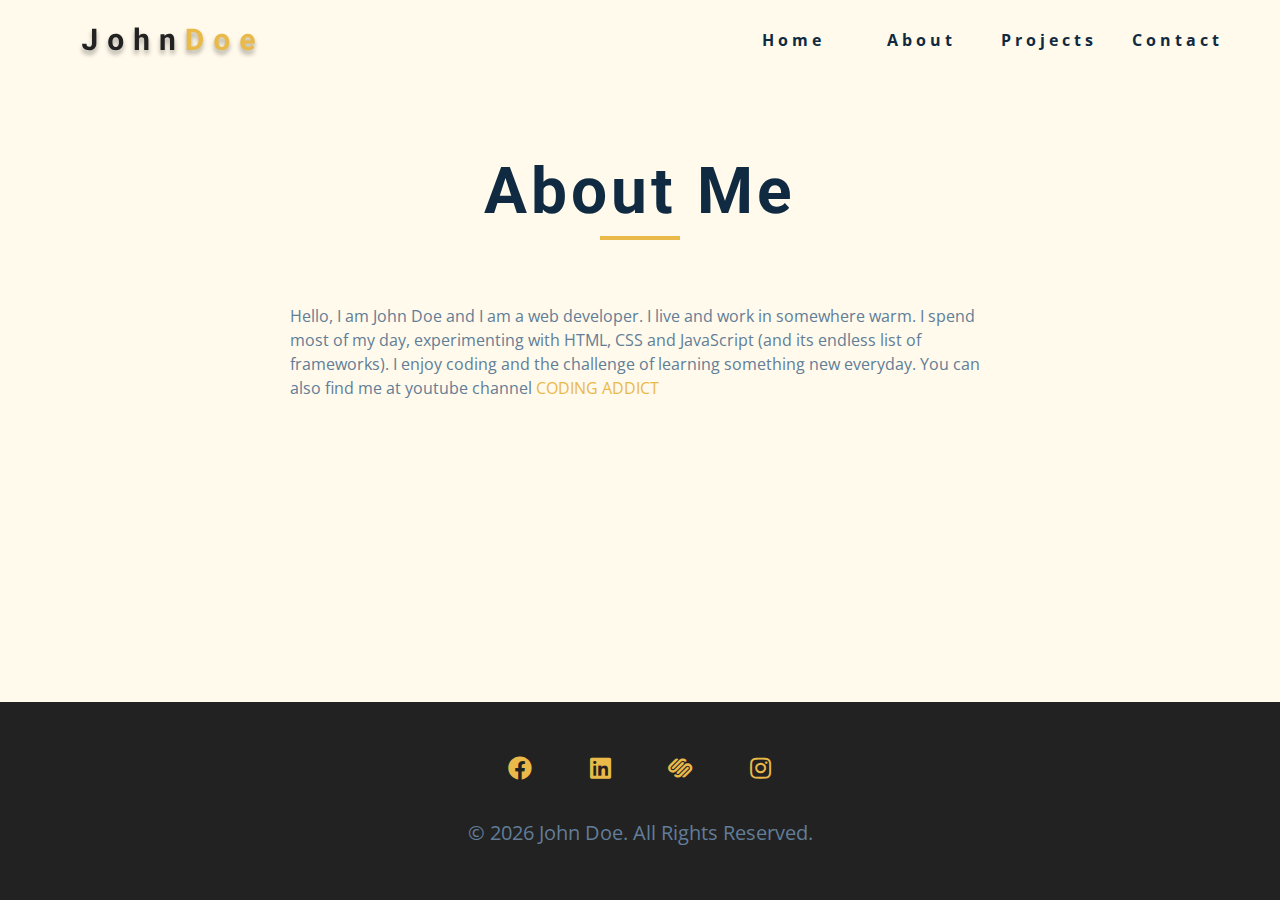
<file: about.html>
<!DOCTYPE html>
<html lang="en">
  <head>
    <meta charset="UTF-8" />
    <meta name="viewport" content="width=device-width, initial-scale=1.0" />
    <title>John Doe || About</title>
    <link
      rel="stylesheet"
      href="./fontawesome-free-5.12.1-web/css/all.min.css"
    />
    <!-- css -->
    <link rel="stylesheet" href="./css/styles.css" />
  </head>

  <body>
    <!-- navbar -->
    <nav class="nav" id="nav">
      <div class="nav-center">
        <!-- nav header -->
        <div class="nav-header">
          <img src="./images/logo.svg" class="nav-logo" alt="" />
          <button class="nav-btn" id="nav-btn">
            <i class="fas fa-bars"></i>
          </button>
        </div>
        <!-- nav links -->
        <ul class="nav-links">
          <li><a href="index.html">home</a></li>
          <li><a href="about.html">about</a></li>
          <li><a href="projects.html">projects</a></li>
          <li><a href="contact.html">contact</a></li>
        </ul>
      </div>
    </nav>
    <!-- end of navbar -->
    <!-- sidebar -->
    <aside class="sidebar" id="sidebar">
      <div>
        <button id="close-btn" class="close-btn">
          <i class="fas fa-times"></i>
        </button>
        <ul class="sidebar-links">
          <li><a href="index.html">home</a></li>
          <li><a href="about.html">about</a></li>
          <li><a href="projects.html">projects</a></li>
          <li><a href="contact.html">contact</a></li>
        </ul>
        <ul class="social-icons">
          <!-- single item -->
          <li>
            <a href="https://www.twitter.com" class="social-icon">
              <i class="fab fa-facebook"></i>
            </a>
          </li>
          <!-- end of single item -->
          <!-- single item -->
          <li>
            <a href="https://www.twitter.com" class="social-icon">
              <i class="fab fa-linkedin"></i>
            </a>
          </li>
          <!-- end of single item -->
          <!-- single item -->
          <li>
            <a href="https://www.twitter.com" class="social-icon">
              <i class="fab fa-squarespace"></i>
            </a>
          </li>
          <!-- end of single item -->
          <!-- single item -->
          <li>
            <a href="https://www.twitter.com" class="social-icon">
              <i class="fab fa-behance"></i>
            </a>
          </li>
          <!-- end of single item -->
          <!-- single item -->
          <li>
            <a href="https://www.twitter.com" class="social-icon">
              <i class="fab fa-instagram"></i>
            </a>
          </li>
          <!-- end of single item -->
        </ul>
      </div>
    </aside>
    <!-- end of sidebar -->

    <!-- ############## -->
    <!-- ############## -->
    <!-- ############## -->
    <!-- ############## -->

    <section class="section single-page">
      <div class="section-title">
        <h1>about me</h1>
        <div class="underline"></div>
      </div>
      <div class="section-center page-info">
        <p>
          Hello, I am John Doe and I am a web developer. I live and work in
          somewhere warm. I spend most of my day, experimenting with HTML, CSS
          and JavaScript (and its endless list of frameworks). I enjoy coding
          and the challenge of learning something new everyday. You can also
          find me at youtube channel
          <a href="https://www.youtube.com/channel/UCMZFwxv5l-XtKi693qMJptA"
            >coding addict</a
          >
        </p>
      </div>
    </section>
    <!-- ############## -->
    <!-- ############## -->
    <!-- ############## -->
    <!-- ############## -->

    <!-- footer -->
    <footer class="footer">
      <ul class="social-icons">
        <!-- single item -->
        <li>
          <a href="https://www.twitter.com" class="social-icon">
            <i class="fab fa-facebook"></i>
          </a>
        </li>
        <!-- end of single item -->
        <!-- single item -->
        <li>
          <a href="https://www.twitter.com" class="social-icon">
            <i class="fab fa-linkedin"></i>
          </a>
        </li>
        <!-- end of single item -->
        <!-- single item -->
        <li>
          <a href="https://www.twitter.com" class="social-icon">
            <i class="fab fa-squarespace"></i>
          </a>
        </li>

        <!-- end of single item -->
        <!-- single item -->
        <li>
          <a href="https://www.twitter.com" class="social-icon">
            <i class="fab fa-instagram"></i>
          </a>
        </li>
        <!-- end of single item -->
      </ul>

      <p>&copy; <span id="date"></span> John Doe. All rights reserved.</p>
    </footer>
    <script src="./js/app.js"></script>
  </body>
</html>
</file>
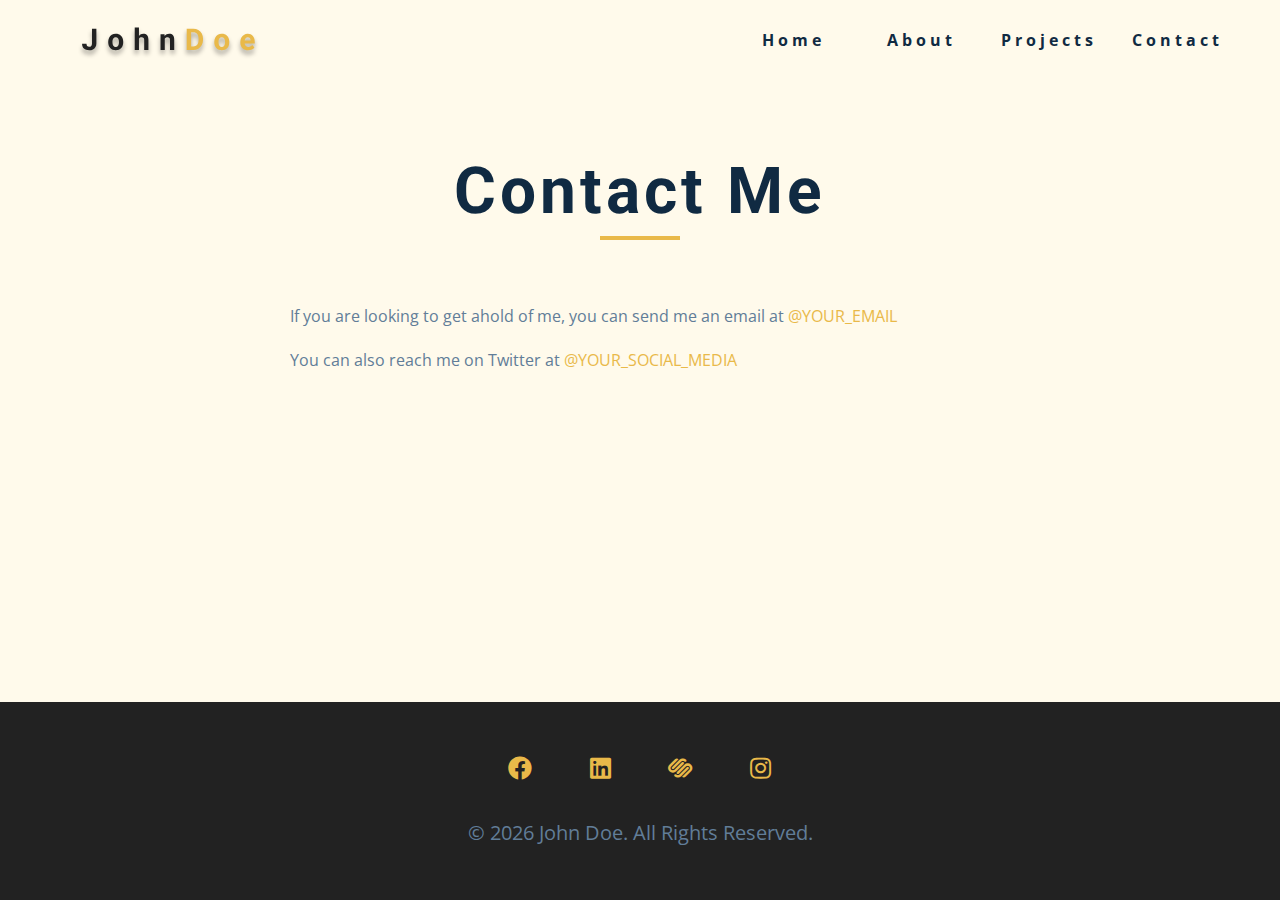
<file: contact.html>
<!DOCTYPE html>
<html lang="en">
  <head>
    <meta charset="UTF-8" />
    <meta name="viewport" content="width=device-width, initial-scale=1.0" />
    <title>John Doe || Contact</title>
    <link
      rel="stylesheet"
      href="./fontawesome-free-5.12.1-web/css/all.min.css"
    />
    <!-- css -->
    <link rel="stylesheet" href="./css/styles.css" />
  </head>

  <body>
    <!-- navbar -->
    <nav class="nav" id="nav">
      <div class="nav-center">
        <!-- nav header -->
        <div class="nav-header">
          <img src="./images/logo.svg" class="nav-logo" alt="" />
          <button class="nav-btn" id="nav-btn">
            <i class="fas fa-bars"></i>
          </button>
        </div>
        <!-- nav links -->
        <ul class="nav-links">
          <li><a href="index.html">home</a></li>
          <li><a href="about.html">about</a></li>
          <li><a href="projects.html">projects</a></li>
          <li><a href="contact.html">contact</a></li>
        </ul>
      </div>
    </nav>
    <!-- end of navbar -->
    <!-- sidebar -->
    <aside class="sidebar" id="sidebar">
      <div>
        <button id="close-btn" class="close-btn">
          <i class="fas fa-times"></i>
        </button>
        <ul class="sidebar-links">
          <li><a href="index.html">home</a></li>
          <li><a href="about.html">about</a></li>
          <li><a href="projects.html">projects</a></li>
          <li><a href="contact.html">contact</a></li>
        </ul>
        <ul class="social-icons">
          <!-- single item -->
          <li>
            <a href="https://www.twitter.com" class="social-icon">
              <i class="fab fa-facebook"></i>
            </a>
          </li>
          <!-- end of single item -->
          <!-- single item -->
          <li>
            <a href="https://www.twitter.com" class="social-icon">
              <i class="fab fa-linkedin"></i>
            </a>
          </li>
          <!-- end of single item -->
          <!-- single item -->
          <li>
            <a href="https://www.twitter.com" class="social-icon">
              <i class="fab fa-squarespace"></i>
            </a>
          </li>
          <!-- end of single item -->
          <!-- single item -->
          <li>
            <a href="https://www.twitter.com" class="social-icon">
              <i class="fab fa-behance"></i>
            </a>
          </li>
          <!-- end of single item -->
          <!-- single item -->
          <li>
            <a href="https://www.twitter.com" class="social-icon">
              <i class="fab fa-instagram"></i>
            </a>
          </li>
          <!-- end of single item -->
        </ul>
      </div>
    </aside>
    <!-- end of sidebar -->

    <!-- ############## -->
    <!-- ############## -->
    <!-- ############## -->
    <!-- ############## -->

    <section class="section single-page">
      <div class="section-title">
        <h1>contact me</h1>
        <div class="underline"></div>
      </div>
      <div class="section-center page-info">
        <p>
          If you are looking to get ahold of me, you can send me an email at
          <a href="mailto:email@email.com">@your_email</a>
        </p>
        <p>
          You can also reach me on Twitter at
          <a href="https://www.twitter.com">@your_social_media </a>
        </p>
      </div>
    </section>
    <!-- ############## -->
    <!-- ############## -->
    <!-- ############## -->
    <!-- ############## -->

    <!-- footer -->
    <footer class="footer">
      <ul class="social-icons">
        <!-- single item -->
        <li>
          <a href="https://www.twitter.com" class="social-icon">
            <i class="fab fa-facebook"></i>
          </a>
        </li>
        <!-- end of single item -->
        <!-- single item -->
        <li>
          <a href="https://www.twitter.com" class="social-icon">
            <i class="fab fa-linkedin"></i>
          </a>
        </li>
        <!-- end of single item -->
        <!-- single item -->
        <li>
          <a href="https://www.twitter.com" class="social-icon">
            <i class="fab fa-squarespace"></i>
          </a>
        </li>

        <!-- end of single item -->
        <!-- single item -->
        <li>
          <a href="https://www.twitter.com" class="social-icon">
            <i class="fab fa-instagram"></i>
          </a>
        </li>
        <!-- end of single item -->
      </ul>

      <p>&copy; <span id="date"></span> John Doe. All rights reserved.</p>
    </footer>
    <script src="./js/app.js"></script>
  </body>
</html>
</file>
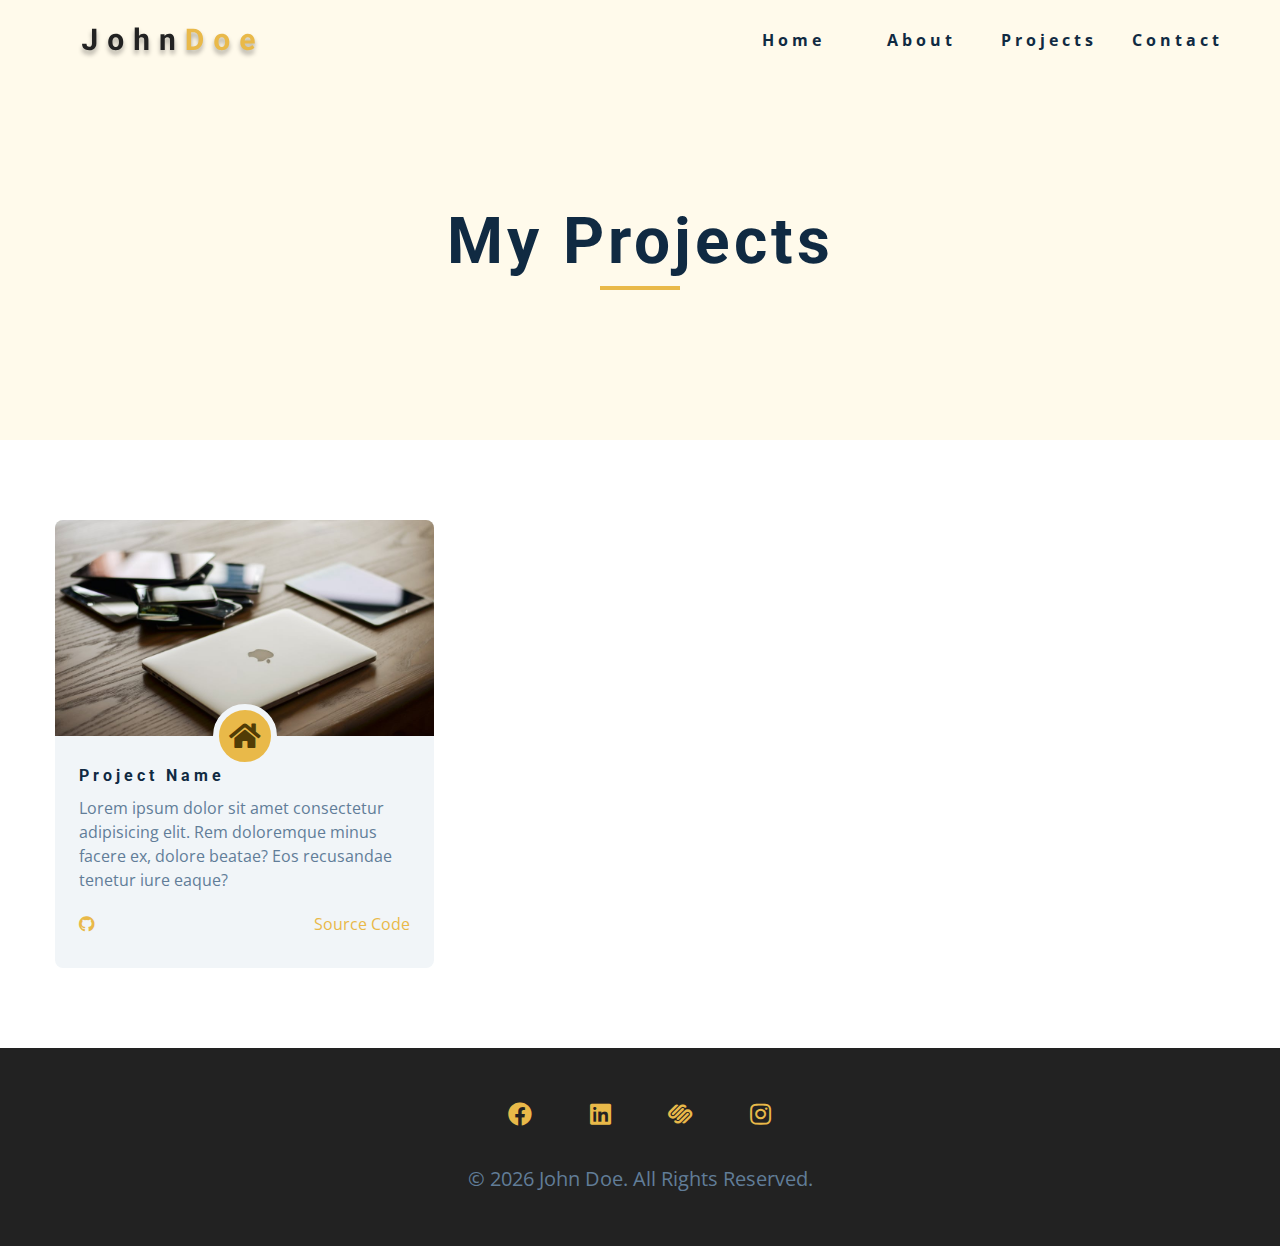
<file: projects.html>
<!DOCTYPE html>
<html lang="en">
  <head>
    <meta charset="UTF-8" />
    <meta name="viewport" content="width=device-width, initial-scale=1.0" />
    <title>John Doe || Projects</title>
    <link
      rel="stylesheet"
      href="./fontawesome-free-5.12.1-web/css/all.min.css"
    />
    <!-- css -->
    <link rel="stylesheet" href="./css/styles.css" />
  </head>

  <body>
    <!-- navbar -->
    <nav class="nav" id="nav">
      <div class="nav-center">
        <!-- nav header -->
        <div class="nav-header">
          <img src="./images/logo.svg" class="nav-logo" alt="" />
          <button class="nav-btn" id="nav-btn">
            <i class="fas fa-bars"></i>
          </button>
        </div>
        <!-- nav links -->
        <ul class="nav-links">
          <li><a href="index.html">home</a></li>
          <li><a href="about.html">about</a></li>
          <li><a href="projects.html">projects</a></li>
          <li><a href="contact.html">contact</a></li>
        </ul>
      </div>
    </nav>
    <!-- end of navbar -->
    <!-- sidebar -->
    <aside class="sidebar" id="sidebar">
      <div>
        <button id="close-btn" class="close-btn">
          <i class="fas fa-times"></i>
        </button>
        <ul class="sidebar-links">
          <li><a href="index.html">home</a></li>
          <li><a href="about.html">about</a></li>
          <li><a href="projects.html">projects</a></li>
          <li><a href="contact.html">contact</a></li>
        </ul>
        <ul class="social-icons">
          <!-- single item -->
          <li>
            <a href="https://www.twitter.com" class="social-icon">
              <i class="fab fa-facebook"></i>
            </a>
          </li>
          <!-- end of single item -->
          <!-- single item -->
          <li>
            <a href="https://www.twitter.com" class="social-icon">
              <i class="fab fa-linkedin"></i>
            </a>
          </li>
          <!-- end of single item -->
          <!-- single item -->
          <li>
            <a href="https://www.twitter.com" class="social-icon">
              <i class="fab fa-squarespace"></i>
            </a>
          </li>
          <!-- end of single item -->
          <!-- single item -->
          <li>
            <a href="https://www.twitter.com" class="social-icon">
              <i class="fab fa-behance"></i>
            </a>
          </li>
          <!-- end of single item -->
          <!-- single item -->
          <li>
            <a href="https://www.twitter.com" class="social-icon">
              <i class="fab fa-instagram"></i>
            </a>
          </li>
          <!-- end of single item -->
        </ul>
      </div>
    </aside>
    <!-- end of sidebar -->

    <!-- ############## -->
    <!-- ############## -->
    <!-- ############## -->
    <!-- ############## -->
    <header class="projects-hero">
      <div class="section-title">
        <h1>my projects</h1>
        <div class="underline"></div>
      </div>
    </header>
    <section class="section">
      <div class="section-center projects-page-center">
        <!-- single project -->
        <article class="single-project">
          <div class="project-container">
            <img src="./images/project-1.jpeg" alt="" />
            <a href="https://www.johnsmilga.com" class="project-icon">
              <i class="fas fa-home"></i>
            </a>
          </div>
          <div class="project-details">
            <h4>project name</h4>
            <p>
              Lorem ipsum dolor sit amet consectetur adipisicing elit. Rem
              doloremque minus facere ex, dolore beatae? Eos recusandae tenetur
              iure eaque?
            </p>
            <div class="project-footer">
              <span>
                <i class="fab fa-github"></i>
              </span>
              <a href="https://www.github.com">source code</a>
            </div>
          </div>
        </article>
        <!-- end of single project -->
      </div>
    </section>
    <!-- ############## -->
    <!-- ############## -->
    <!-- ############## -->
    <!-- ############## -->

    <!-- footer -->
    <footer class="footer">
      <ul class="social-icons">
        <!-- single item -->
        <li>
          <a href="https://www.twitter.com" class="social-icon">
            <i class="fab fa-facebook"></i>
          </a>
        </li>
        <!-- end of single item -->
        <!-- single item -->
        <li>
          <a href="https://www.twitter.com" class="social-icon">
            <i class="fab fa-linkedin"></i>
          </a>
        </li>
        <!-- end of single item -->
        <!-- single item -->
        <li>
          <a href="https://www.twitter.com" class="social-icon">
            <i class="fab fa-squarespace"></i>
          </a>
        </li>

        <!-- end of single item -->
        <!-- single item -->
        <li>
          <a href="https://www.twitter.com" class="social-icon">
            <i class="fab fa-instagram"></i>
          </a>
        </li>
        <!-- end of single item -->
      </ul>

      <p>&copy; <span id="date"></span> John Doe. All rights reserved.</p>
    </footer>
    <script src="./js/app.js"></script>
  </body>
</html>
</file>
<file: css/styles.css>
/*
=============== 
Fonts
===============
*/
@import url("https://fonts.googleapis.com/css?family=Open+Sans|Roboto:400,700&display=swap");

/*
=============== 
Variables
===============
*/

:root {
  /* dark shades of primary color*/
  --clr-primary-1: hsl(43, 86%, 17%);
  --clr-primary-2: hsl(43, 77%, 27%);
  --clr-primary-3: hsl(43, 72%, 37%);
  --clr-primary-4: hsl(42, 63%, 48%);
  /* primary/main color */
  --clr-primary-5: hsl(42, 78%, 60%);
  /* lighter shades of primary color */
  --clr-primary-6: hsl(43, 89%, 70%);
  --clr-primary-7: hsl(43, 90%, 76%);
  --clr-primary-8: hsl(45, 86%, 81%);
  --clr-primary-9: hsl(45, 90%, 88%);
  --clr-primary-10: hsl(45, 100%, 96%);
  /* darkest grey - used for headings */
  --clr-grey-1: hsl(209, 61%, 16%);
  --clr-grey-2: hsl(211, 39%, 23%);
  --clr-grey-3: hsl(209, 34%, 30%);
  --clr-grey-4: hsl(209, 28%, 39%);
  /* grey used for paragraphs */
  --clr-grey-5: hsl(210, 22%, 49%);
  --clr-grey-6: hsl(209, 23%, 60%);
  --clr-grey-7: hsl(211, 27%, 70%);
  --clr-grey-8: hsl(210, 31%, 80%);
  --clr-grey-9: hsl(212, 33%, 89%);
  --clr-grey-10: hsl(210, 36%, 96%);
  --clr-white: #fff;
  --ff-primary: "Roboto", sans-serif;
  --ff-secondary: "Open Sans", sans-serif;
  --transition: all 0.3s linear;
  --spacing: 0.25rem;
  --radius: 0.5rem;
  --light-shadow: 0 5px 15px rgba(0, 0, 0, 0.1);
  --dark-shadow: 0 5px 15px rgba(0, 0, 0, 0.2);
  --max-width: 1170px;
}
/*
=============== 
Global Styles
===============
*/

*,
::after,
::before {
  margin: 0;
  padding: 0;
  box-sizing: border-box;
}
body {
  font-family: var(--ff-secondary);
  background: var(--clr-white);
  color: var(--clr-grey-1);
  line-height: 1.5;
  font-size: 0.875rem;
}
ul {
  list-style-type: none;
}
a {
  text-decoration: none;
}
img:not(.nav-logo) {
  width: 100%;
  display: block;
}

h1,
h2,
h3,
h4 {
  letter-spacing: var(--spacing);
  text-transform: capitalize;
  line-height: 1.25;
  margin-bottom: 0.75rem;
  font-family: var(--ff-primary);
}
h1 {
  font-size: 3rem;
}
h2 {
  font-size: 2rem;
}
h3 {
  font-size: 1.25rem;
}
h4 {
  font-size: 0.875rem;
}
p {
  margin-bottom: 1.25rem;
  color: var(--clr-grey-5);
}
@media screen and (min-width: 800px) {
  h1 {
    font-size: 4rem;
  }
  h2 {
    font-size: 2.5rem;
  }
  h3 {
    font-size: 1.75rem;
  }
  h4 {
    font-size: 1rem;
  }
  body {
    font-size: 1rem;
  }
  h1,
  h2,
  h3,
  h4 {
    line-height: 1;
  }
}
/*  global classes */

.btn {
  text-transform: uppercase;
  background: var(--clr-primary-5);
  color: var(--clr-primary-1);
  padding: 0.375rem 0.75rem;
  letter-spacing: var(--spacing);
  display: inline-block;
  font-weight: 700;
  transition: var(--transition);
  font-size: 0.875rem;
  border: 2px solid transparent;
  cursor: pointer;
  box-shadow: 0 1px 3px rgba(0, 0, 0, 0.2);
  border-radius: var(--radius);
}
.btn:hover {
  color: var(--clr-primary-1);
  background: var(--clr-primary-7);
}
/* section */
.section {
  padding: 5rem 0;
}

.section-center {
  width: 90vw;
  margin: 0 auto;
  max-width: 1170px;
}
@media screen and (min-width: 992px) {
  .section-center {
    width: 95vw;
  }
}
/* added during recording */
.underline {
  width: 5rem;
  height: 0.25rem;
  margin-bottom: 1.25rem;
  background: var(--clr-primary-5);
  margin-left: auto;
  margin-right: auto;
}
.section-title {
  margin-bottom: 4rem;
  text-align: center;
}
.bg-grey {
  background: var(--clr-grey-10);
}
/*
=============== 
Navbar
===============
*/
.nav-links {
  display: none;
}
.nav {
  height: 5rem;
  padding: 1rem;
  display: grid;
  align-items: center;
  transition: var(--transition);
}
.nav-center {
  width: 100%;
  max-width: 1170px;
  margin: 0 auto;
}
.nav-header {
  display: grid;
  grid-template-columns: auto 1fr;
  align-items: center;
}
.nav-btn {
  background: transparent;
  border-color: transparent;
  color: var(--clr-primary-5);
  font-size: 2.2rem;
  cursor: pointer;
  justify-self: end;
}
@media screen and (min-width: 768px) {
  .nav {
    background: var(--clr-primary-10);
  }
  .nav-btn {
    display: none;
  }
  .nav-links {
    display: grid;
    grid-template-columns: repeat(4, 1fr);
    justify-items: center;
    -moz-column-gap: 2rem;
    column-gap: 2rem;
    justify-self: end;
  }
  .nav-links a {
    text-transform: capitalize;
    color: var(--clr-grey-1);
    font-weight: bold;
    letter-spacing: var(--spacing);
    transition: var(--transition);
  }
  .nav-links a:hover {
    color: var(--clr-primary-5);
  }
  .nav-center {
    display: grid;
    grid-template-columns: auto 1fr;
    align-items: center;
  }
}

/*
=============== 
Sidebar
===============
*/
.sidebar {
  position: fixed;
  top: 0;
  left: 0;
  width: 100%;
  height: 100%;
  background: var(--clr-grey-10);
  z-index: 4;
  display: grid;
  align-items: center;
  justify-content: center;
  transition: var(--transition);
  /* add later */
  transform: translateX(-100%);
}
.show-sidebar {
  transform: translateX(0);
}
.sidebar-links {
  text-align: center;
}
.sidebar-links a {
  font-size: 2rem;
  text-transform: capitalize;
  transition: var(--transition);
  color: var(--clr-grey-5);
  letter-spacing: var(--spacing);
  display: inline-block;
  margin-bottom: 1.5rem;
}
.sidebar-links a:hover {
  color: var(--clr-primary-5);
}
.social-icons {
  display: grid;
  margin-top: 3rem;
  width: 20rem;
  grid-template-columns: repeat(4, 1fr);
  justify-items: center;
}
.social-icon {
  font-size: 1.5rem;
  color: var(--clr-grey-1);
  transition: var(--transition);
}
.social-icon:hover {
  color: var(--clr-primary-5);
}
.close-btn {
  position: absolute;
  top: 1rem;
  right: 1rem;
  font-size: 3rem;
  background: transparent;
  border-color: transparent;
  transition: var(--transition);
  color: #bb2525;
  cursor: pointer;
}
.close-btn:hover {
  color: #e66b6b;
}
/* fixed navbar */
.navbar-fixed {
  position: fixed;
  top: 0;
  left: 0;
  width: 100%;
  background: var(--clr-white);
  z-index: 2;
  box-shadow: var(--light-shadow);
}
/*
=============== 
Hero
===============
*/

/* underline added to globals */
.hero .underline {
  margin-bottom: 0.5rem;
  margin-left: 0;
}
.hero-img {
  display: none;
}
.hero {
  background: var(--clr-primary-10);
}
.hero-center {
  min-height: calc(100vh - 5rem);
  display: grid;
  place-items: center;
}
.hero-info h4 {
  color: var(--clr-grey-5);
}
.hero-icons {
  justify-items: start;
}
.hero-btn {
  margin-top: 1.25rem;
}
@media screen and (min-width: 992px) {
  .hero-img {
    display: block;
    position: relative;
  }
  .hero-center {
    grid-template-columns: 1fr 1fr;
  }

  .hero-img::before,
  .about-img::before {
    content: "";
    position: absolute;
    width: 100%;
    height: 100%;
    border: 0.25rem solid var(--clr-primary-5);
    top: 2rem;
    right: -2rem;
    border-radius: var(--radius);
  }
}
.hero-photo {
  max-width: 25rem;
  max-height: 30rem;
  -o-object-fit: cover;
  object-fit: cover;
  border-radius: var(--radius);
  position: relative;
}
/*
=============== 
About
===============
*/
/* section title added to globals */
.about-title {
  text-align: left;
  margin-bottom: 2rem;
}
.about-title .underline {
  margin-left: 0;
}
.about-center {
  display: grid;
  gap: 3rem 2rem;
}
.about-img {
  justify-self: center;
}
@media screen and (min-width: 992px) {
  .about-center {
    grid-template-columns: 1fr 1fr;
  }
  .about-img {
    position: relative;
  }
  .about-img::before {
    left: -2rem;
  }
  .about-info {
    align-self: center;
  }
}
/*
=============== 
Services
===============
*/
/* small screen layout setup */
/* bg-grey in globals */
.service {
  background: var(--clr-white);
  padding: 3rem 1.5rem;
  margin-bottom: 2rem;
  border-radius: var(--radius);
  text-align: center;
  transition: var(--transition);
}
.service-icon {
  font-size: 2rem;
  margin-bottom: 1.5rem;
}
.service .underline {
  width: 3rem;
  height: 0.12rem;
  transition: var(--transition);
}
.service p {
  transition: var(--transition);
}
.service:hover {
  background: var(--clr-primary-5);
  color: var(--clr-white);
}
.service:hover p {
  color: var(--clr-white);
}
.service:hover .underline {
  background: var(--clr-white);
}
@media screen and (min-width: 676px) {
  .services-center {
    display: grid;
    grid-template-columns: 1fr 1fr;
    -moz-column-gap: 2rem;
    column-gap: 2rem;
  }
}
@media screen and (min-width: 992px) {
  .services-center {
    grid-template-columns: 1fr 1fr 1fr;
  }
}
/*
=============== 
Projects
===============
*/
.projects-text {
  width: 85vw;
  max-width: 30rem;
  margin: 0 auto;
}
.project {
  position: relative;
  background: var(--clr-primary-5);
  border-radius: var(--radius);
  margin-bottom: 2rem;
}
.project-info {
  text-align: center;
  color: var(--clr-white);
  position: absolute;
  top: 50%;
  left: 50%;
  transform: translate(-50%, -50%);
  transition: var(--transition);
  opacity: 0;
}
.project-info p {
  text-transform: capitalize;
  color: var(--clr-white);
}
.project:hover .project-info {
  opacity: 1;
}
.project-img {
  transition: var(--transition);
  border-radius: var(--radius);
  height: 15rem;
  -o-object-fit: cover;
  object-fit: cover;
}
.project:hover .project-img {
  opacity: 0.1;
}
.project::after {
  content: "";
  position: absolute;
  top: 0;
  left: 0;
  width: 100%;
  height: 100%;
  border-radius: var(--radius);
  border: 0.25rem solid var(--clr-white);
  transition: var(--transition);
  opacity: 0;
}
.project:hover::after {
  opacity: 1;
  transform: scale(0.8);
}
@media screen and (min-width: 676px) {
  .projects-center {
    display: grid;
    grid-template-columns: 1fr 1fr;
    -moz-column-gap: 2rem;
    column-gap: 2rem;
  }
}
@media screen and (min-width: 992px) {
  .projects-center {
    grid-template-columns: repeat(3, 1fr);
  }
}
@media screen and (min-width: 1170px) {
  .projects-center {
    grid-template-rows: 200px 200px;
    grid-template-areas:
      "a b b"
      "a c d";
    gap: 1rem;
  }
  .project-img {
    height: 100%;
  }
  .project {
    height: 100%;
  }
  .project-1 {
    grid-area: a;
  }
  .project-2 {
    grid-area: b;
  }
  .project-3 {
    grid-area: c;
  }
  .project-4 {
    grid-area: d;
  }
}
/*
=============== 
Connect
===============
*/
.connect {
  min-height: 40vh;
  position: relative;
  padding: 5rem 0 5rem 0;
  margin: 5rem 0;
}
.video-container {
  position: absolute;
  top: 0;
  left: 0;
  width: 100%;
  height: 100%;
  -o-object-fit: cover;
  object-fit: cover;
  z-index: -2;
}
.connect::after {
  content: "";
  position: absolute;
  top: 0;
  left: 0;
  width: 100%;
  height: 100%;
  background: var(--clr-white);
  opacity: 0.7;
  z-index: -1;
}
.connect {
  display: grid;
  place-items: center;
}
.video-banner .section-title {
  margin-bottom: 2rem;
}
.video-text {
  max-width: 30rem;
}
.video-banner {
  background: var(--clr-primary-10);
  padding: 3rem 5rem 12rem 5rem;
  text-align: center;
  -webkit-clip-path: polygon(
    0% 0%,
    100% 0%,
    100% 75%,
    75% 75%,
    75% 100%,
    50% 75%,
    0% 75%
  );
  clip-path: polygon(
    0% 0%,
    100% 0%,
    100% 75%,
    75% 75%,
    75% 100%,
    50% 75%,
    0% 75%
  );
}
/*
=============== 
Skills
===============
*/
@media screen and (min-width: 768px) {
  .skills-center {
    display: grid;
    grid-template-columns: 1fr 1fr;
    -moz-column-gap: 2rem;
    column-gap: 2rem;
  }
}
.skills {
  background: var(--clr-primary-9);
}
.skills h3 {
  margin: 1.5rem 0;
  color: var(--clr-primary-1);
}
.skill {
  margin-bottom: 1.25rem;
}
.skill p {
  margin-bottom: 0.5rem;
  text-transform: capitalize;
  color: var(--clr-primary-1);
}
.skill-container {
  background: var(--clr-white);
  height: 1rem;
  width: 100%;
  border-radius: var(--radius);
  position: relative;
}
.skill-value {
  position: absolute;
  top: 0;
  left: 0;
  width: 50%;
  background: var(--clr-primary-5);
  height: 100%;
  border-radius: var(--radius);
}
.value-70 {
  width: 70%;
}
.value-80 {
  width: 80%;
}
.skill-text {
  position: absolute;
  top: -2rem;
  left: 50%;
  transform: translateX(-50%);
}
.skill-text-70 {
  left: 70%;
}
.skill-text-80 {
  left: 80%;
}
/*
=============== 
Timeline
===============
*/
.timeline-center {
  width: 80vw;
  max-width: 40rem;
}
.timeline-item {
  border-top: 2px dashed var(--clr-primary-5);
  padding: 4rem 2rem;
  margin: 0;
  position: relative;
}
.timeline p {
  margin-bottom: 0;
}
.timeline-item:nth-child(even) {
  border-left: 2px dashed var(--clr-primary-5);
  border-top-left-radius: 2rem;
  border-bottom-left-radius: 2rem;

  margin-right: 2rem;
  padding-right: 0;
}
.timeline-item:nth-child(odd) {
  border-right: 2px dashed var(--clr-primary-5);
  border-top-right-radius: 2rem;
  border-bottom-right-radius: 2rem;
  margin-left: 2rem;
  padding-left: 0;
}
.timeline-item:first-child {
  border-top: 0;
  border-top-right-radius: 0;
}
.timeline-item:last-child {
  border-bottom-left-radius: 0;
}
.number {
  position: absolute;
  top: 50%;
  transform: translate(-50%, -50%);
  margin-bottom: 0;
  background: var(--clr-primary-5);
  width: 2rem;
  height: 2rem;
  border-radius: 50%;
  display: grid;
  place-items: center;
  color: var(--clr-primary-1);
  font-weight: bold;
}
.timeline-item:nth-child(even) .number {
  left: 0;
}
.timeline-item:nth-child(odd) .number {
  right: 0;
  transform: translate(50%, -50%);
}
/*
=============== 
Blog
===============
*/
.blog {
  background: var(--clr-grey-10);
}
.card {
  height: 27rem;
  position: relative;
  perspective: 1500px;
}
.card-side {
  transition: all 2s linear;
  -webkit-backface-visibility: hidden;
  backface-visibility: hidden;
  position: absolute;
  left: 0;
  width: 100%;
  height: 100%;
  border-radius: var(--radius);
}
.card-front {
  background: var(--clr-white);
  /* z-index: 1; */
}
.card-back {
  background: var(--clr-primary-10);
  transform: rotateY(180deg);
  display: grid;
  place-items: center;
}
.card:hover .card-front {
  transform: rotateY(-180deg);
}
.card:hover .card-back {
  transform: rotateY(0);
}
/* rest of the styles */
.card-info {
  padding: 1rem 1.5rem;
}
.card-front img {
  height: 13rem;
  -o-object-fit: cover;
  object-fit: cover;
  border-top-left-radius: var(--radius);
  border-top-right-radius: var(--radius);
}
.card-footer img {
  width: 2rem;
  height: 2rem;
  -o-object-fit: cover;
  object-fit: cover;
  border-radius: 50%;
}
.card-footer {
  display: grid;
  grid-template-columns: auto 1fr;
  align-items: center;
}
.card-footer p {
  margin-bottom: 0;
  text-transform: uppercase;
  justify-self: end;
  color: var(--clr-primary-5);
  font-size: 0.85rem;
}
.blog-center {
  display: grid;
  grid-template-columns: repeat(auto-fill, minmax(330px, 1fr));
  gap: 3rem 1rem;
}
/*
=============== 
Footer
===============
*/
.footer {
  padding-bottom: 2rem;
  background: #222;
  display: grid;
  place-items: center;
}
.footer .social-icons {
  margin-bottom: 2rem;
}
.footer .social-icon {
  color: var(--clr-primary-5);
}
.footer .social-icon:hover {
  color: var(--clr-primary-1);
}
.footer p {
  font-size: 1.25rem;
  text-transform: capitalize;
}
/*
=============== 
Single Page
===============
*/
.single-page {
  background: var(--clr-primary-10);
  min-height: calc(100vh - 5rem - 198px);
}
.page-info {
  max-width: 700px;
}
.page-info a {
  text-transform: uppercase;
  color: var(--clr-primary-5);
  transition: var(--transition);
}
.page-info a:hover {
  color: var(--clr-primary-1);
}
/*
=============== 
Products Page
===============
*/
.projects-hero {
  height: 40vh;
  background: var(--clr-primary-10);
  display: grid;
  place-items: center;
}
.projects-hero .section-title {
  margin-bottom: 0;
}
.single-project {
  background: var(--clr-grey-10);
  border-radius: var(--radius);
}
.project-container img {
  border-top-left-radius: var(--radius);
  border-top-right-radius: var(--radius);
}
.project-container {
  position: relative;
}
.project-icon {
  position: absolute;
  font-size: 1.75rem;
  bottom: 0;
  left: 50%;
  transform: translate(-50%, 50%);
  width: 4rem;
  height: 4rem;
  display: grid;
  place-items: center;
  background: var(--clr-primary-5);
  border-radius: 50%;
  color: var(--clr-primary-1);
  border: 0.375rem solid var(--clr-grey-10);
}
.project-details {
  padding: 2rem 1.5rem;
}
.project-footer {
  display: grid;
  grid-template-columns: 1fr 1fr;
  color: var(--clr-primary-5);
}
.project-footer a {
  color: var(--clr-primary-5);
  text-transform: capitalize;
  transition: var(--transition);
  justify-self: end;
}
.project-footer a:hover {
  color: var(--clr-primary-1);
}
.projects-page-center {
  display: grid;
  grid-template-columns: repeat(auto-fill, minmax(330px, 1fr));
  gap: 3rem 1rem;
}
</file>
